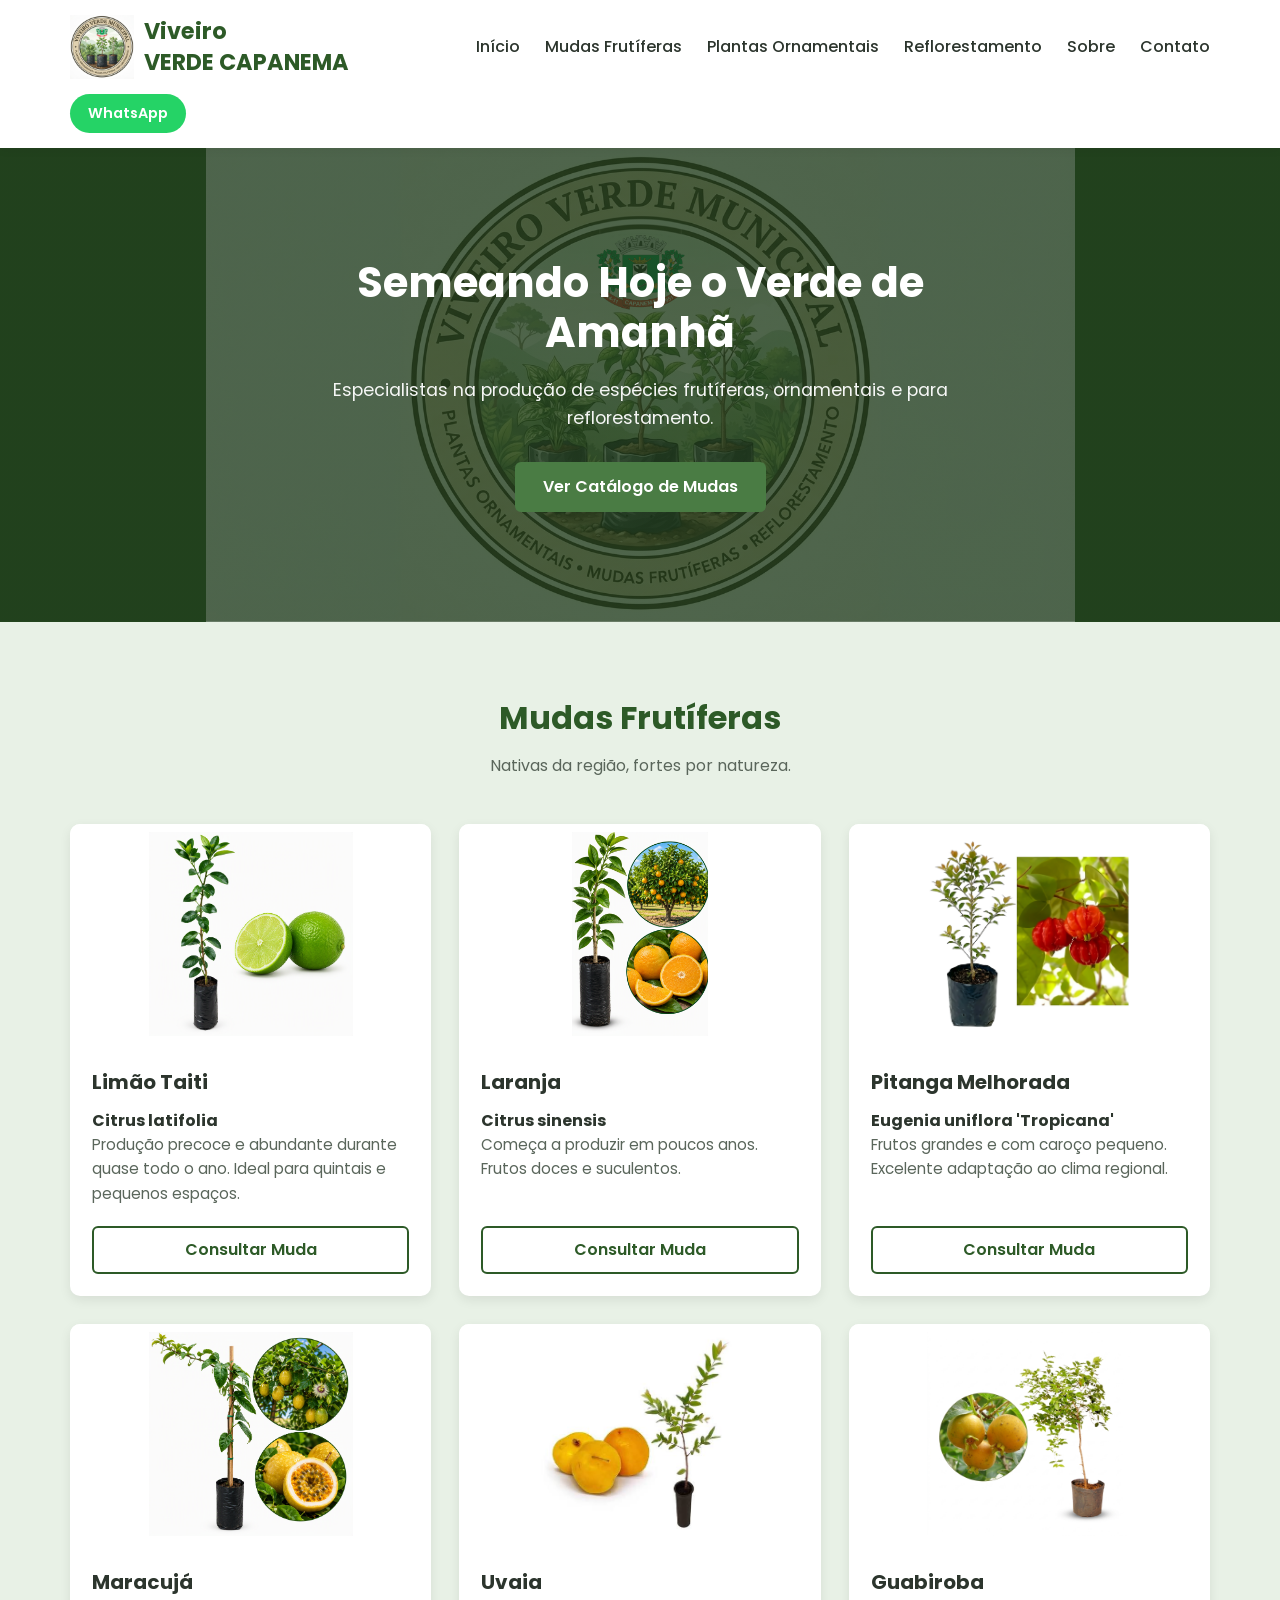
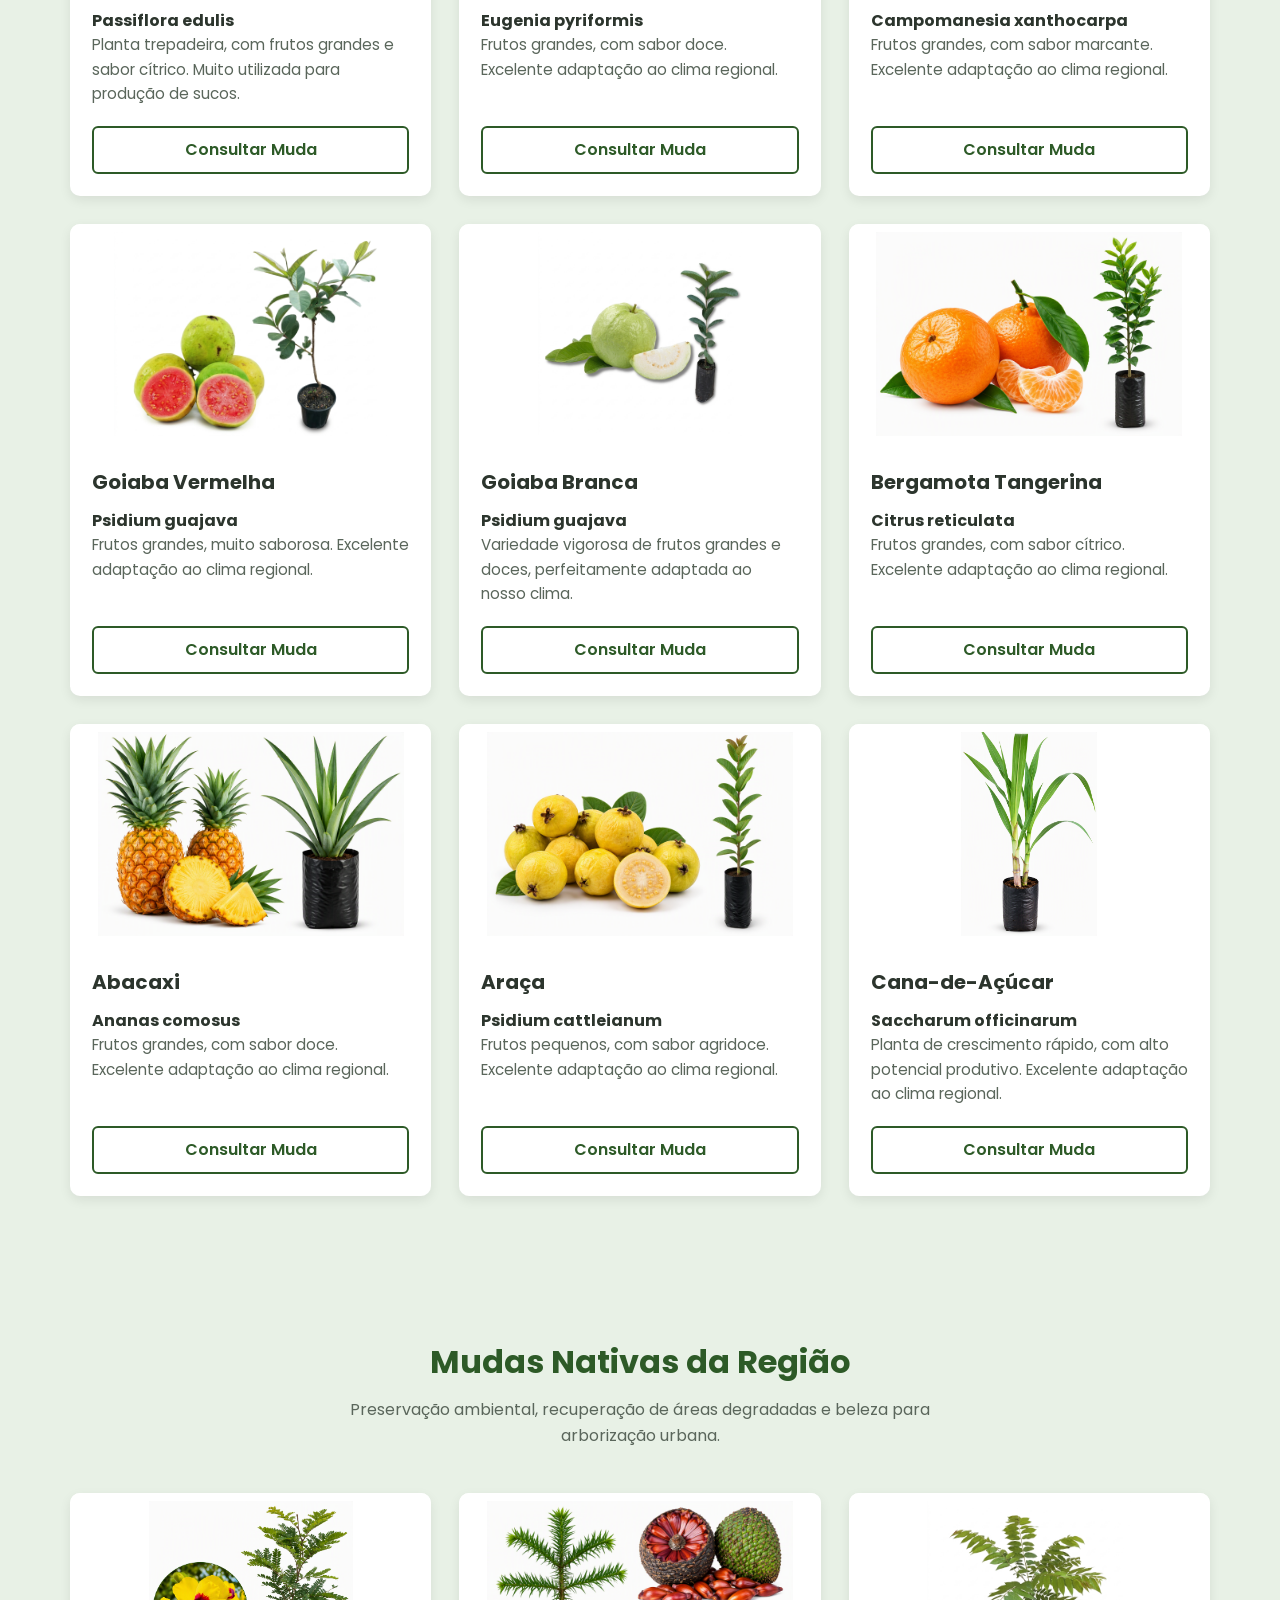
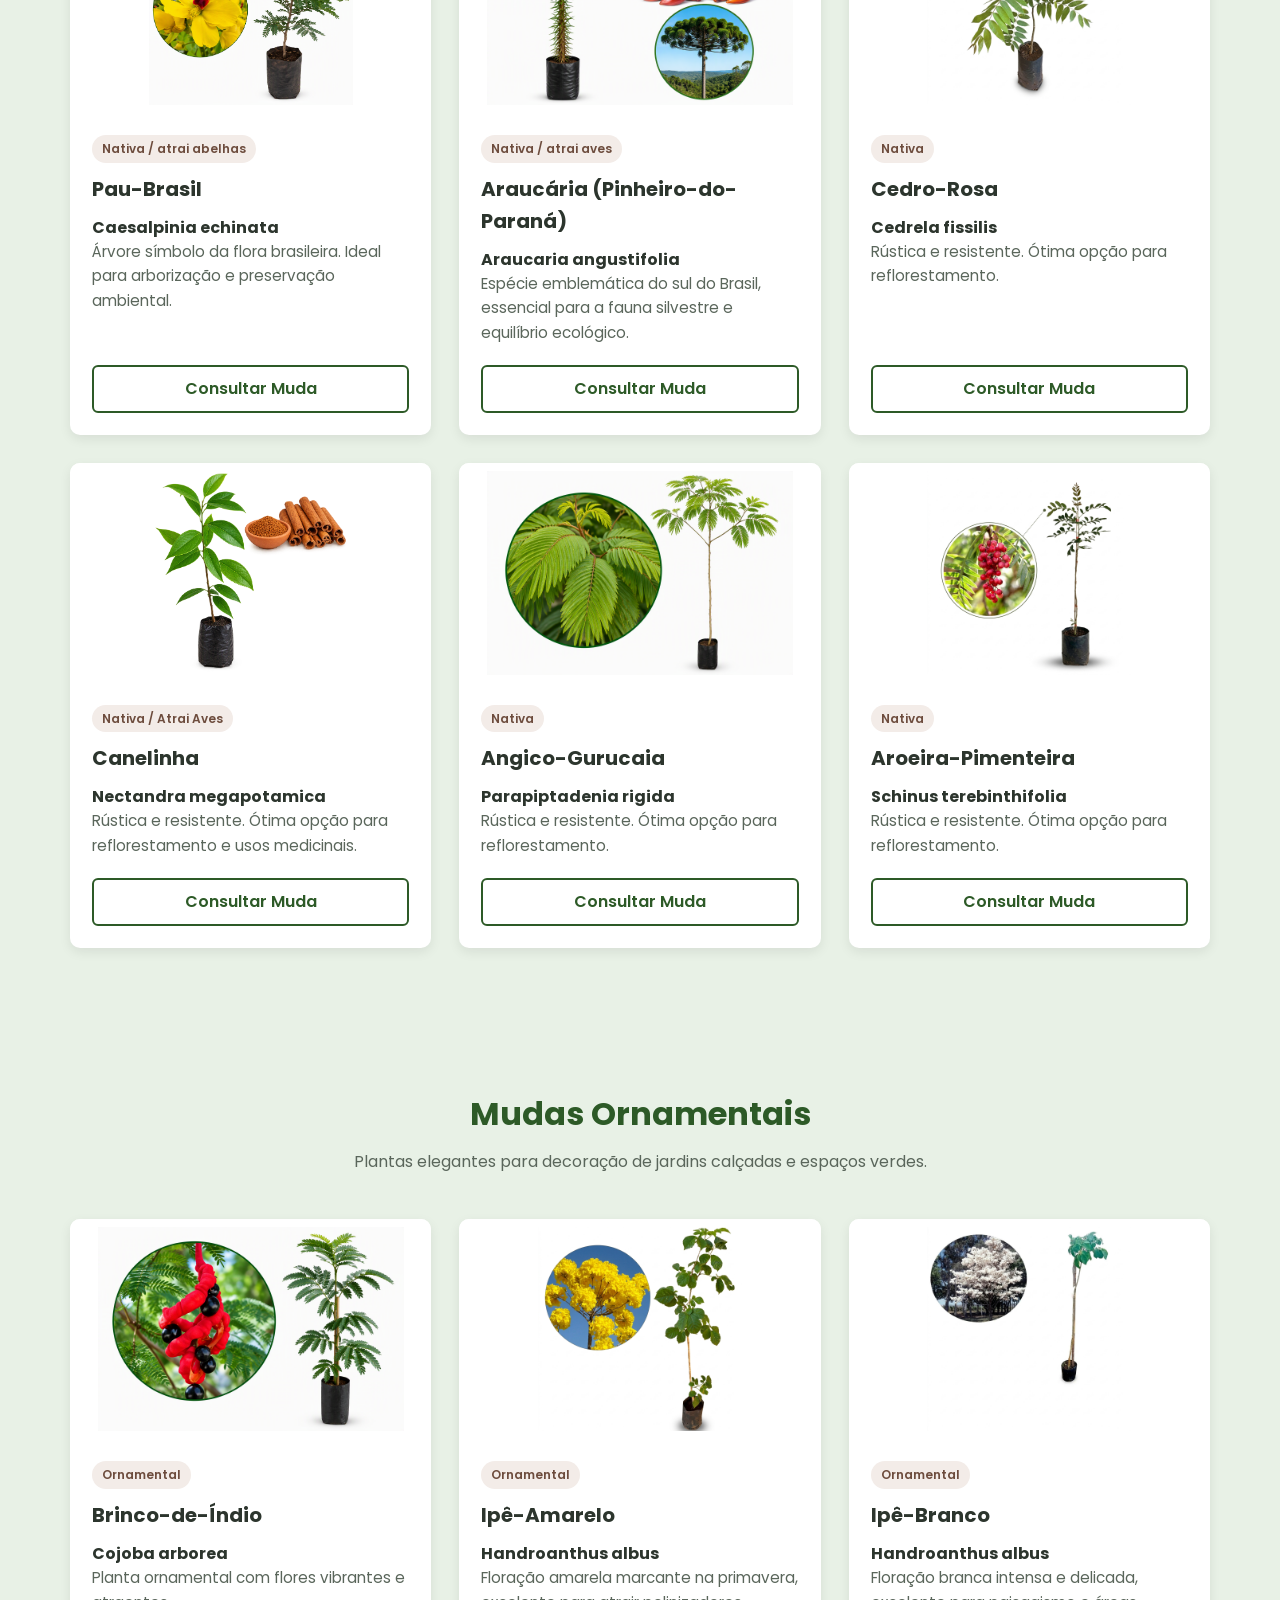
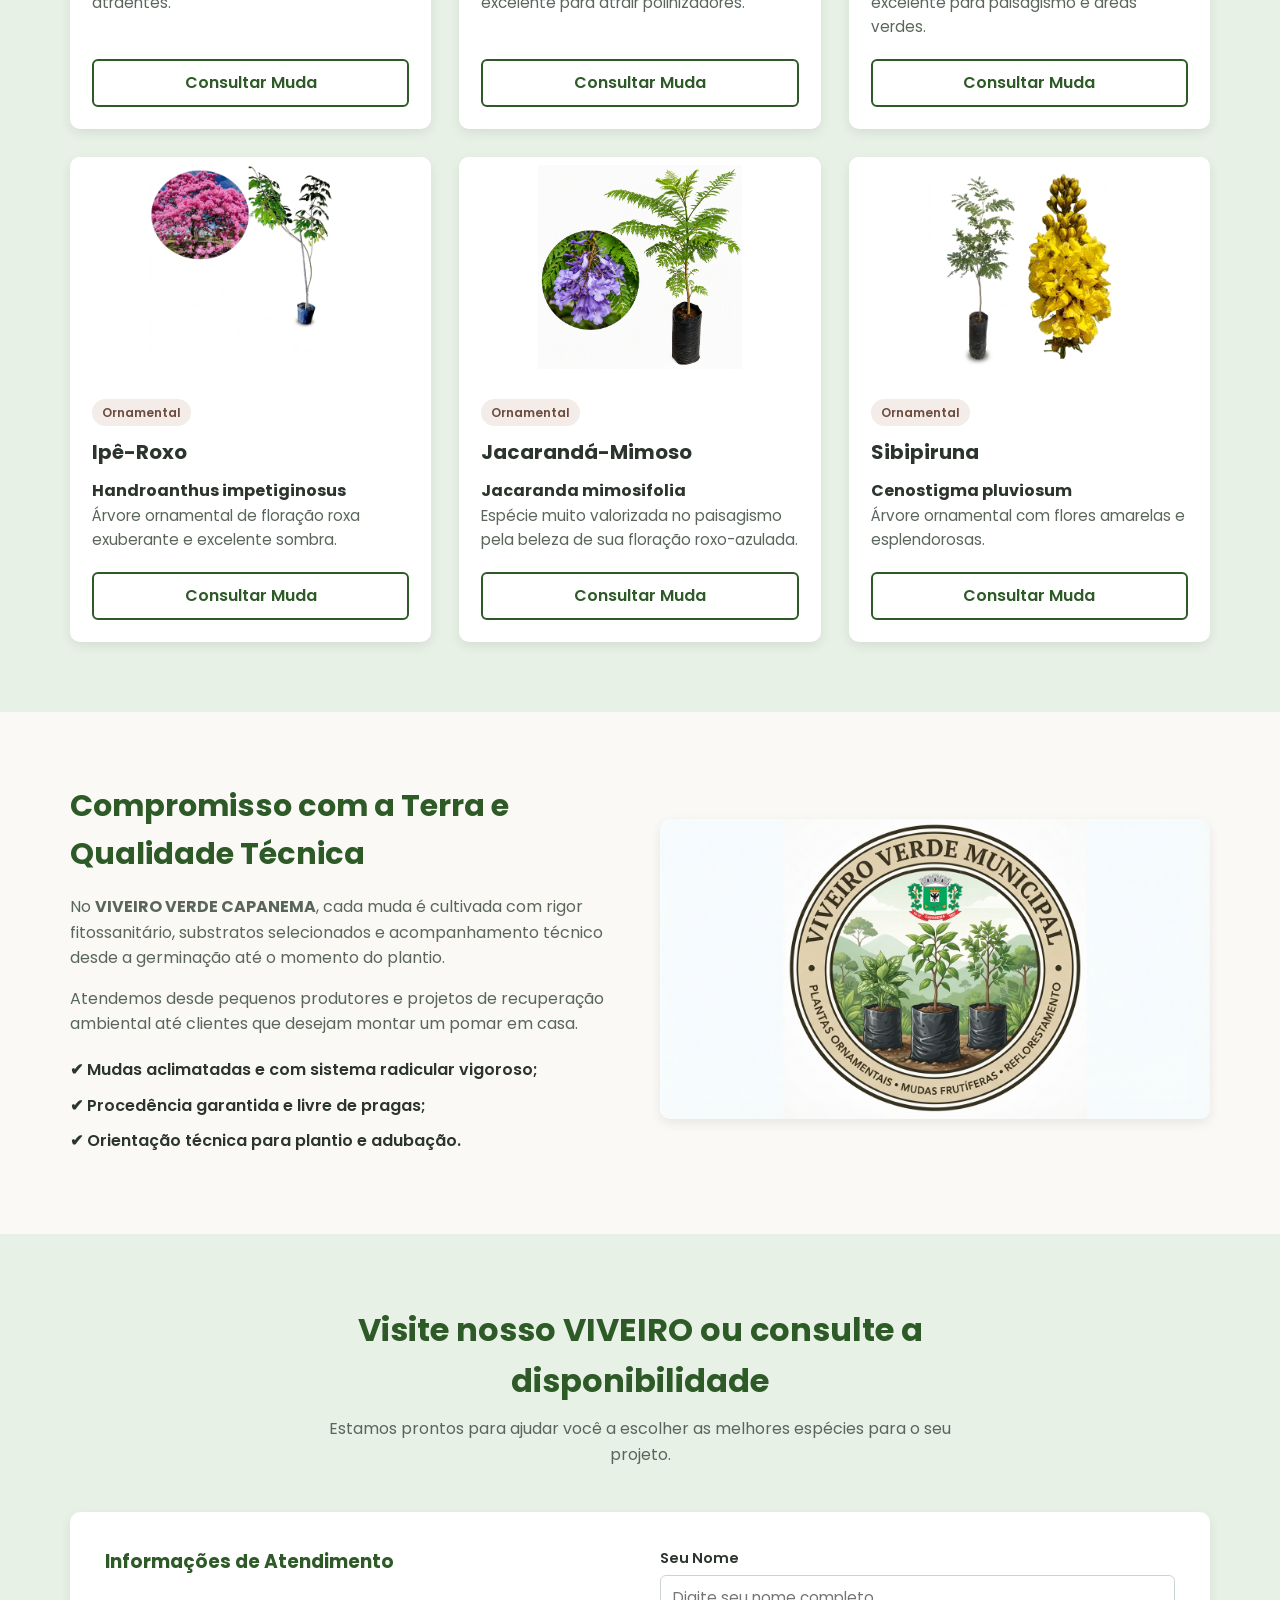
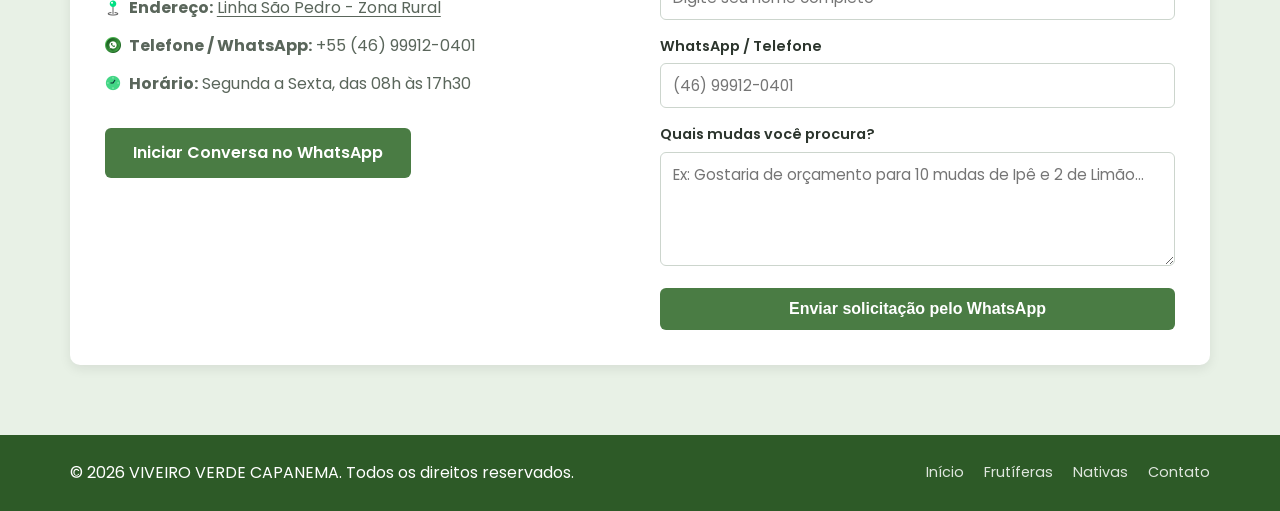
<file: index.html>
<!DOCTYPE html>
<html lang="pt-BR">
<head>
    <meta charset="UTF-8">
    <meta name="viewport" content="width=device-width, initial-scale=1.0">
    <title>VIVEIRO VERDE CAPANEMA - Plantas Ornamentais, Mudas frutíferas e Reflorestamento</title>
    <!-- Importação da fonte Poppins do Google Fonts -->
    <link rel="preconnect" href="https://fonts.googleapis.com">
    <link rel="preconnect" href="https://fonts.gstatic.com" crossorigin>
    <link href="https://fonts.googleapis.com/css2?family=Poppins:wght@300;400;600;700&display=swap" rel="stylesheet">
    
    <!-- Link para o arquivo CSS externo -->
    <link rel="stylesheet" href="style.css">
    <script>
        if ('scrollRestoration' in history) {
            history.scrollRestoration = 'manual';
        }

        window.addEventListener('pageshow', () => {
            if (!window.location.hash) {
                const html = document.documentElement;
                html.style.scrollBehavior = 'auto';
                window.scrollTo(0, 0);
                requestAnimationFrame(() => {
                    html.style.removeProperty('scroll-behavior');
                });
            }
        }, { once: true });
    </script>
</head>
<body>

    <!-- Cabeçalho (Header) -->
    <header class="header">
        <div class="container header-content">
            <div class="logo">
                <a class="logo-image-link" href="logo.jpeg/logo-viveiro-verde-municipal.jpeg" target="_blank" rel="noopener noreferrer" aria-label="Abrir imagem ampliada do logotipo do Viveiro Verde Municipal">
                    <img src="logo.jpeg/logo-viveiro-verde-municipal-quadrada.jpeg" alt="Emblema circular do Viveiro Verde Municipal" class="logo-image" width="64" height="64">
                </a>
                <a href="#inicio" class="logo-text">Viveiro<span>VERDE CAPANEMA</span></a>
            </div>
            <nav class="nav">
                <ul class="nav-list">
                    <li><a href="#inicio">Início</a></li>
                    <li><a href="#frutiferas">Mudas Frutíferas</a></li>
                    <li><a href="#ornamentais">Plantas Ornamentais</a></li>
                    <li><a href="#nativas">Reflorestamento</a></li>
                    <li><a href="#sobre">Sobre</a></li>
                    <li><a href="#contato">Contato</a></li>
                </ul>
            </nav>
            <a href="https://wa.me/5546999120401?text=Ol%C3%A1!%20Gostaria%20de%20saber%20mais%20sobre%20as%20mudas." target="_blank" rel="noopener noreferrer" class="btn-whatsapp">WhatsApp</a>
        </div>
    </header>

    <!-- Seção Principal (Hero Section) -->
    <section id="inicio" class="hero">
        <div class="container hero-content">
            <h1>Semeando Hoje o Verde de Amanhã</h1>
            <p>Especialistas na produção de espécies frutíferas, ornamentais e para reflorestamento.</p>
            <a href="#frutiferas" class="btn-primary">Ver Catálogo de Mudas</a>
        </div>
    </section>

    <!-- Seção de Mudas Frutíferas -->
    <section id="frutiferas" class="section bg-alt">
        <div class="container">
            <div class="section-header">
                <h2>Mudas Frutíferas</h2>
                <p>Nativas da região, fortes por natureza.</p>
            </div>
            
            <div class="grid-cards">

                <!-- Card 1 -->
                <article class="card">
                    <a class="product-image-link" href="plantas.jpg/limao-thaiti.png" target="_blank" rel="noopener noreferrer">
                        <img src="plantas.jpg/limao-thaiti.png" alt="Muda de Limão Taiti">
                    </a>
                    <div class="card-body">
                        <h3>Limão Taiti</h3>
                        <h4>Citrus latifolia</h4>
                        <p>Produção precoce e abundante durante quase todo o ano. Ideal para quintais e pequenos espaços.</p>
                        <a href="https://wa.me/5546999120401?text=Tenho%20interesse%20na%20muda%20de%20Lim%C3%A3o%20Taiti" target="_blank" rel="noopener noreferrer" class="btn-card">Consultar Muda</a>
                    </div>
                </article>

                <!-- Card 2 -->
                <article class="card">
                    <a class="product-image-link" href="plantas.jpg/laranja.png" target="_blank" rel="noopener noreferrer">
                        <img src="plantas.jpg/laranja.png" alt="Muda de Laranja">
                    </a>
                    <div class="card-body">
                        <h3>Laranja</h3>
                        <h4>Citrus sinensis</h4>
                        <p>Começa a produzir em poucos anos. Frutos doces e suculentos.</p>
                        <a href="https://wa.me/5546999120401?text=Tenho%20interesse%20na%20muda%20de%20Laranja" target="_blank" rel="noopener noreferrer" class="btn-card">Consultar Muda</a>
                    </div>
                </article>

                <!-- Card 3 -->
                <article class="card">
                    <a class="product-image-link" href="plantas.jpg/pitanga-muda-melhorada.jpg" target="_blank" rel="noopener noreferrer">
                        <img src="plantas.jpg/pitanga-muda-melhorada.jpg" alt="Muda de Pitanga Melhorada">
                    </a>
                    <div class="card-body">
                        <h3>Pitanga Melhorada</h3>
                        <h4>Eugenia uniflora 'Tropicana'</h4>
                        <p>Frutos grandes e com caroço pequeno. Excelente adaptação ao clima regional.</p>
                        <a href="https://wa.me/5546999120401?text=Tenho%20interesse%20na%20muda%20de%20Pitanga%20Melhorada" target="_blank" rel="noopener noreferrer" class="btn-card">Consultar Muda</a>
                    </div>
                </article>

                 <!-- Card 4 -->
                <article class="card">
                    <a class="product-image-link" href="plantas.jpg/maracuja.png" target="_blank" rel="noopener noreferrer">
                        <img src="plantas.jpg/maracuja.png" alt="Muda de Maracujá">
                    </a>
                    <div class="card-body">
                        <h3>Maracujá</h3>
                        <h4>Passiflora edulis</h4>
                        <p>Planta trepadeira, com frutos grandes e sabor cítrico. Muito utilizada para produção de sucos.</p>
                        <a href="https://wa.me/5546999120401?text=Tenho%20interesse%20na%20muda%20de%20Maracuj%C3%A1" target="_blank" rel="noopener noreferrer" class="btn-card">Consultar Muda</a>
                    </div>
                </article>

               <!-- Card 5 -->
                <article class="card">
                    <a class="product-image-link" href="plantas.jpg/Uvaia.jpeg" target="_blank" rel="noopener noreferrer">
                        <img src="plantas.jpg/Uvaia.jpeg" alt="Muda de Uvaia">
                    </a>
                    <div class="card-body">
                        <h3>Uvaia</h3>
                        <h4>Eugenia pyriformis</h4>
                        <p>Frutos grandes, com sabor doce. Excelente adaptação ao clima regional.</p>
                        <a href="https://wa.me/5546999120401?text=Tenho%20interesse%20na%20muda%20de%20Uvaia" target="_blank" rel="noopener noreferrer" class="btn-card">Consultar Muda</a>
                    </div>
                </article>

                 <!-- Card 6 -->
                <article class="card">
                    <a class="product-image-link" href="plantas.jpg/guabiroba%20(2).jpeg" target="_blank" rel="noopener noreferrer">
                        <img src="plantas.jpg/guabiroba%20(2).jpeg" alt="Muda de Guabiroba">
                    </a>
                    <div class="card-body">
                        <h3>Guabiroba</h3>
                        <h4>Campomanesia xanthocarpa</h4>
                        <p>Frutos grandes, com sabor marcante. Excelente adaptação ao clima regional.</p>
                        <a href="https://wa.me/5546999120401?text=Tenho%20interesse%20na%20muda%20de%20Guabiroba" target="_blank" rel="noopener noreferrer" class="btn-card">Consultar Muda</a>
                    </div>
                </article>

                 <!-- Card 7 -->
                <article class="card">
                    <a class="product-image-link" href="plantas.jpg/goiaba-vermelha%20(2).jpeg" target="_blank" rel="noopener noreferrer">
                        <img src="plantas.jpg/goiaba-vermelha%20(2).jpeg" alt="Muda de Goiaba Vermelha">
                    </a>
                    <div class="card-body">
                        <h3>Goiaba Vermelha</h3>
                        <h4>Psidium guajava</h4>
                        <p>Frutos grandes, muito saborosa. Excelente adaptação ao clima regional.</p>
                        <a href="https://wa.me/5546999120401?text=Tenho%20interesse%20na%20muda%20de%20Goiaba%20Vermelha" target="_blank" rel="noopener noreferrer" class="btn-card">Consultar Muda</a>
                    </div>
                </article>

                <!-- Card 8 -->
                <article class="card">
                    <a class="product-image-link" href="plantas.jpg/goiaba-branca%20(2).jpeg" target="_blank" rel="noopener noreferrer">
                        <img src="plantas.jpg/goiaba-branca%20(2).jpeg" alt="Muda de Goiaba Branca">
                    </a>
                    <div class="card-body">
                        <h3>Goiaba Branca</h3>
                        <h4>Psidium guajava</h4>
                        <p>Variedade vigorosa de frutos grandes e doces, perfeitamente adaptada ao nosso clima.</p>
                        <a href="https://wa.me/5546999120401?text=Tenho%20interesse%20na%20muda%20de%20Goiaba%20Branca" target="_blank" rel="noopener noreferrer" class="btn-card">Consultar Muda</a>
                    </div>
                </article>

              <!-- Card 9 -->
                <article class="card">
                    <a class="product-image-link" href="plantas.jpg/bergamota-tangerina.png" target="_blank" rel="noopener noreferrer">
                        <img src="plantas.jpg/bergamota-tangerina.png" alt="Muda de Bergamota Tangerina">
                    </a>
                    <div class="card-body">
                        <h3>Bergamota Tangerina</h3>
                        <h4>Citrus reticulata</h4>
                        <p>Frutos grandes, com sabor cítrico. Excelente adaptação ao clima regional.</p>
                        <a href="https://wa.me/5546999120401?text=Tenho%20interesse%20na%20muda%20de%20Bergamota%20Tangerina" target="_blank" rel="noopener noreferrer" class="btn-card">Consultar Muda</a>
                    </div>
                </article> 
                
               <!-- Card 10 -->
                <article class="card">
                    <a class="product-image-link" href="plantas.jpg/abacaxi.png" target="_blank" rel="noopener noreferrer">
                        <img src="plantas.jpg/abacaxi.png" alt="Muda de Abacaxi">
                    </a>
                    <div class="card-body">
                        <h3>Abacaxi</h3>
                        <h4>Ananas comosus</h4>
                        <p>Frutos grandes, com sabor doce. Excelente adaptação ao clima regional.</p>
                        <a href="https://wa.me/5546999120401?text=Tenho%20interesse%20na%20muda%20de%20Abacaxi" target="_blank" rel="noopener noreferrer" class="btn-card">Consultar Muda</a>
                    </div>
                </article>  
                
                 <!-- Card 11 -->
                <article class="card">
                    <a class="product-image-link" href="plantas.jpg/araca.png" target="_blank" rel="noopener noreferrer">
                        <img src="plantas.jpg/araca.png" alt="Muda de Araça">
                    </a>
                    <div class="card-body">
                        <h3>Araça</h3>
                        <h4>Psidium cattleianum</h4>
                        <p>Frutos pequenos, com sabor agridoce. Excelente adaptação ao clima regional.</p>
                        <a href="https://wa.me/5546999120401?text=Tenho%20interesse%20na%20muda%20de%20Araça" target="_blank" rel="noopener noreferrer" class="btn-card">Consultar Muda</a>
                    </div>
                </article>  

                <!-- Card 12 -->
                <article class="card">
                    <a class="product-image-link" href="plantas.jpg/cana-de-acucar.png" target="_blank" rel="noopener noreferrer">
                        <img src="plantas.jpg/cana-de-acucar.png" alt="Muda de Cana-de-Açúcar">
                    </a>
                    <div class="card-body">
                        <h3>Cana-de-Açúcar</h3>
                        <h4> Saccharum officinarum</h4>
                        <p>Planta de crescimento rápido, com alto potencial produtivo. Excelente adaptação ao clima regional.</p>
                        <a href="https://wa.me/5546999120401?text=Tenho%20interesse%20na%20muda%20de%20Cana-de-Açúcar" target="_blank" rel="noopener noreferrer" class="btn-card">Consultar Muda</a>
                    </div>
                </article>  

            </div>
        </div>
    </section>

    <!-- Seção de Mudas Nativas -->
     
    <section id="nativas" class="section bg-alt">
        <div class="container">
            <div class="section-header">
                <h2>Mudas Nativas da Região</h2>
                <p>Preservação ambiental, recuperação de áreas degradadas e beleza para arborização urbana.</p>
            </div>

            <div class="grid-cards">

                <!-- Card 1 -->
                <article class="card">
                    <a class="product-image-link" href="plantas.jpg/pau-brasil.png" target="_blank" rel="noopener noreferrer">
                        <img src="plantas.jpg/pau-brasil.png" alt="Muda de Pau-Brasil">
                    </a>
                    <div class="card-body">
                        <span class="badge badge-nativa">Nativa / atrai abelhas</span>
                        <h3>Pau-Brasil</h3>
                        <h4>Caesalpinia echinata</h4>
                        <p>Árvore símbolo da flora brasileira. Ideal para arborização e preservação ambiental.</p>
                        <a href="https://wa.me/5546999120401?text=Tenho%20interesse%20na%20muda%20de%20Pau-Brasil" target="_blank" rel="noopener noreferrer" class="btn-card">Consultar Muda</a>
                    </div>
                </article>

                <!-- Card 2 -->
                <article class="card">
                    <a class="product-image-link" href="plantas.jpg/araucaria.png" target="_blank" rel="noopener noreferrer">
                        <img src="plantas.jpg/araucaria.png" alt="Muda de Araucária">
                    </a>
                    <div class="card-body">
                        <span class="badge badge-nativa">Nativa / atrai aves</span>
                        <h3>Araucária (Pinheiro-do-Paraná)</h3>
                        <h4> Araucaria angustifolia</h4>
                        <p>Espécie emblemática do sul do Brasil, essencial para a fauna silvestre e equilíbrio ecológico.</p>
                        <a href="https://wa.me/5546999120401?text=Tenho%20interesse%20na%20muda%20de%20Arauc%C3%A1ria" target="_blank" rel="noopener noreferrer" class="btn-card">Consultar Muda</a>
                    </div>
                </article>

                <!-- Card 3 -->
                <article class="card">
                    <a class="product-image-link" href="plantas.jpg/cedro-rosa%20(2).jpeg" target="_blank" rel="noopener noreferrer">
                        <img src="plantas.jpg/cedro-rosa%20(2).jpeg" alt="Muda de Cedro-Rosa">
                    </a>
                    <div class="card-body">
                        <span class="badge badge-nativa">Nativa</span>
                        <h3>Cedro-Rosa</h3>
                        <h4>Cedrela fissilis</h4>
                        <p>Rústica e resistente. Ótima opção para reflorestamento.</p>
                        <a href="https://wa.me/5546999120401?text=Tenho%20interesse%20na%20muda%20de%20Cedro-Rosa" target="_blank" rel="noopener noreferrer" class="btn-card">Consultar Muda</a>
                    </div>
                </article>

                <!-- Card 4 -->
                <article class="card">
                    <a class="product-image-link" href="plantas.jpg/canelinha.png" target="_blank" rel="noopener noreferrer">
                        <img src="plantas.jpg/canelinha.png" alt="Muda de Canelinha">
                    </a>
                    <div class="card-body">
                        <span class="badge badge-nativa">Nativa / Atrai Aves</span>
                        <h3>Canelinha</h3>
                        <h4>Nectandra megapotamica</h4>
                        <p>Rústica e resistente. Ótima opção para reflorestamento e usos medicinais.</p>
                        <a href="https://wa.me/5546999120401?text=Tenho%20interesse%20na%20muda%20de%20Canelinha" target="_blank" rel="noopener noreferrer" class="btn-card">Consultar Muda</a>
                    </div>
                </article>

              <!-- Card 5 -->
                <article class="card">
                    <a class="product-image-link" href="plantas.jpg/angico-gurucaia.png" target="_blank" rel="noopener noreferrer">
                        <img src="plantas.jpg/angico-gurucaia.png" alt="Muda de Angico-Gurucaia">
                    </a>
                    <div class="card-body">
                        <span class="badge badge-nativa">Nativa</span>
                        <h3>Angico-Gurucaia</h3>
                        <h4>Parapiptadenia rigida</h4>
                        <p>Rústica e resistente. Ótima opção para reflorestamento.</p>
                        <a href="https://wa.me/5546999120401?text=Tenho%20interesse%20na%20muda%20de%20Angico-Gurucaia" target="_blank" rel="noopener noreferrer" class="btn-card">Consultar Muda</a>
                    </div>
                </article>  

                <!-- Card 6 -->
                <article class="card">
                    <a class="product-image-link" href="plantas.jpg/aroeira-pimenteira%20(2).jpeg" target="_blank" rel="noopener noreferrer">
                        <img src="plantas.jpg/aroeira-pimenteira%20(2).jpeg" alt="Muda de Aroeira-Pimenteira">
                    </a>
                    <div class="card-body">
                        <span class="badge badge-nativa">Nativa</span>
                        <h3>Aroeira-Pimenteira</h3>
                        <h4>Schinus terebinthifolia</h4>
                        <p>Rústica e resistente. Ótima opção para reflorestamento.</p>
                        <a href="https://wa.me/5546999120401?text=Tenho%20interesse%20na%20muda%20de%20Aroeira-Pimenteira" target="_blank" rel="noopener noreferrer" class="btn-card">Consultar Muda</a>
                    </div>
                </article> 

            </div>
        </div>
    </section>

    <!-- Seção de Mudas Ornamentais -->

    <section id="ornamentais" class="section bg-alt">
        <div class="container">
            <div class="section-header">
                <h2>Mudas Ornamentais</h2>
                <p>Plantas elegantes para decoração de jardins calçadas e espaços verdes.</p>
            </div>

            <div class="grid-cards">

                <!-- Card 1 -->
                <article class="card">
                    <a class="product-image-link" href="plantas.jpg/brinco-de-indio.png" target="_blank" rel="noopener noreferrer">
                        <img src="plantas.jpg/brinco-de-indio.png" alt="Muda de Brinco-de-Índio">
                    </a>
                    <div class="card-body">
                        <span class="badge badge-nativa">Ornamental</span>
                        <h3>Brinco-de-Índio</h3>
                        <h4>Cojoba arborea</h4>
                        <p>Planta ornamental com flores vibrantes e atraentes.</p>
                        <a href="https://wa.me/5546999120401?text=Tenho%20interesse%20na%20muda%20de%20Brinco-de-Índio" target="_blank" rel="noopener noreferrer" class="btn-card">Consultar Muda</a>
                    </div>
                </article>

               <!-- Card 2 -->
                <article class="card">
                    <a class="product-image-link" href="plantas.jpg/ipe-amarelo%20(2).jpeg" target="_blank" rel="noopener noreferrer">
                        <img src="plantas.jpg/ipe-amarelo%20(2).jpeg" alt="Muda de Ipê-Amarelo">
                    </a>
                    <div class="card-body">
                        <span class="badge badge-nativa">Ornamental</span>
                        <h3>Ipê-Amarelo</h3>
                        <h4>Handroanthus albus</h4>
                        <p>Floração amarela marcante na primavera, excelente para atrair polinizadores.</p>
                        <a href="https://wa.me/5546999120401?text=Tenho%20interesse%20na%20muda%20de%20Ip%C3%AA-Amarelo" target="_blank" rel="noopener noreferrer" class="btn-card">Consultar Muda</a>
                    </div>
                </article> 

                <!-- Card 3 -->
                <article class="card">
                    <a class="product-image-link" href="plantas.jpg/ipe-branco%20(2).jpeg" target="_blank" rel="noopener noreferrer">
                        <img src="plantas.jpg/ipe-branco%20(2).jpeg" alt="Muda de Ipê-Branco">
                    </a>
                    <div class="card-body">
                        <span class="badge badge-nativa">Ornamental</span>
                        <h3>Ipê-Branco</h3>
                        <h4>Handroanthus albus</h4>
                        <p>Floração branca intensa e delicada, excelente para paisagismo e áreas verdes.</p>
                        <a href="https://wa.me/5546999120401?text=Tenho%20interesse%20na%20muda%20de%20Ip%C3%AA-Branco" target="_blank" rel="noopener noreferrer" class="btn-card">Consultar Muda</a>
                    </div>
                </article> 

                <!-- Card 4 -->
                <article class="card">
                    <a class="product-image-link" href="plantas.jpg/ipe-roxo%20(2).jpeg" target="_blank" rel="noopener noreferrer">
                        <img src="plantas.jpg/ipe-roxo%20(2).jpeg" alt="Muda de Ipê-Roxo">
                    </a>
                    <div class="card-body">
                        <span class="badge badge-nativa">Ornamental</span>
                        <h3>Ipê-Roxo</h3>
                        <h4>Handroanthus impetiginosus</h4>
                        <p>Árvore ornamental de floração roxa exuberante e excelente sombra.</p>
                        <a href="https://wa.me/5546999120401?text=Tenho%20interesse%20na%20muda%20de%20Ip%C3%AA-Roxo" target="_blank" rel="noopener noreferrer" class="btn-card">Consultar Muda</a>
                    </div>
                </article> 

                <!-- Card 5 -->
                <article class="card">
                    <a class="product-image-link" href="plantas.jpg/jacaranda-mimoso.png" target="_blank" rel="noopener noreferrer">
                        <img src="plantas.jpg/jacaranda-mimoso.png" alt="Muda de Jacarandá-Mimoso">
                    </a>
                    <div class="card-body">
                        <span class="badge badge-nativa">Ornamental</span>
                        <h3>Jacarandá-Mimoso</h3>
                        <h4>Jacaranda mimosifolia</h4>
                        <p>Espécie muito valorizada no paisagismo pela beleza de sua floração roxo-azulada.</p>
                        <a href="https://wa.me/5546999120401?text=Tenho%20interesse%20na%20muda%20de%20Jacarand%C3%A1-Mimoso" target="_blank" rel="noopener noreferrer" class="btn-card">Consultar Muda</a>
                    </div>
                </article> 

                 <!-- Card 6 -->
                <article class="card">
                    <a class="product-image-link" href="plantas.jpg/sibipiruna%20(2).jpeg" target="_blank" rel="noopener noreferrer">
                        <img src="plantas.jpg/sibipiruna%20(2).jpeg" alt="Muda de Sibipiruna">
                    </a>
                    <div class="card-body">
                        <span class="badge badge-nativa">Ornamental</span>
                        <h3>Sibipiruna</h3>
                        <h4>Cenostigma pluviosum</h4>
                        <p>Árvore ornamental com flores amarelas e esplendorosas.</p>
                        <a href="https://wa.me/5546999120401?text=Tenho%20interesse%20na%20muda%20de%20Sibipiruna" target="_blank" rel="noopener noreferrer" class="btn-card">Consultar Muda</a>
                    </div>
                </article> 

            </div>
        </div>
    </section>

    <!-- Seção Sobre Nós -->

    <section id="sobre" class="section">
        <div class="container sobre-grid">
            <div class="sobre-texto">
                <h2>Compromisso com a Terra e Qualidade Técnica</h2>
                <p>No <strong>VIVEIRO VERDE CAPANEMA</strong>, cada muda é cultivada com rigor fitossanitário, substratos selecionados e acompanhamento técnico desde a germinação até o momento do plantio.</p>
                <p>Atendemos desde pequenos produtores e projetos de recuperação ambiental até clientes que desejam montar um pomar em casa.</p>
                <ul class="diferenciais-list">
                    <li>✔ Mudas aclimatadas e com sistema radicular vigoroso;</li>
                    <li>✔ Procedência garantida e livre de pragas;</li>
                    <li>✔ Orientação técnica para plantio e adubação.</li>
                </ul>
            </div>
            <div class="sobre-imagem">
                <img src="logo.jpeg/logo-viveiro-verde-municipal.jpeg" alt="Logotipo do Viveiro Verde Municipal">
            </div>
        </div>
    </section>

    <!-- Seção de Contato -->

    <section id="contato" class="section bg-alt">
        <div class="container">
            <div class="section-header">
                <h2>Visite nosso VIVEIRO ou consulte a disponibilidade</h2>
                <p>Estamos prontos para ajudar você a escolher as melhores espécies para o seu projeto.</p>
            </div>

            <div class="contato-grid">
                <div class="contato-info">
                    <h3>Informações de Atendimento</h3>
                    <p><strong><img src="icones-png/pin.png" alt="Ícone de Endereço"> Endereço:</strong> <a class="map-link" href="https://www.google.com/maps/search/?api=1&amp;query=Linha%20S%C3%A3o%20Pedro%20-%20Zona%20Rural%2C%20Capanema%2C%20PR" target="_blank" rel="noopener noreferrer">Linha São Pedro - Zona Rural</a></p>
                    <p><strong><img src="icones-png/whatsapp.png" alt="Ícone de Telefone"> Telefone / WhatsApp:</strong> +55 (46) 99912-0401</p>
                    <p><strong><img src="icones-png/relogio.png" alt="Ícone de Horário"> Horário:</strong> Segunda a Sexta, das 08h às 17h30</p>
                    <a href="https://wa.me/5546999120401" target="_blank" rel="noopener noreferrer" class="btn-primary mt-2">Iniciar Conversa no WhatsApp</a>
                </div>

                <noscript>
                    <p>Para enviar o formulário, ative o JavaScript. Você também pode <a href="https://wa.me/5546999120401" target="_blank" rel="noopener noreferrer">iniciar uma conversa pelo WhatsApp</a>.</p>
                </noscript>
                <form class="contato-form">
                    <div class="form-group">
                        <label for="nome">Seu Nome</label>
                        <input type="text" id="nome" name="nome" placeholder="Digite seu nome completo" required>
                    </div>
                    <div class="form-group">
                        <label for="telefone">WhatsApp / Telefone</label>
                        <input type="tel" id="telefone" name="telefone" placeholder="(46) 99912-0401" autocomplete="tel" required>
                    </div>
                    <div class="form-group">
                        <label for="mensagem">Quais mudas você procura?</label>
                        <textarea id="mensagem" name="mensagem" rows="4" placeholder="Ex: Gostaria de orçamento para 10 mudas de Ipê e 2 de Limão..." required></textarea>
                    </div>
                    <button type="submit" class="btn-primary btn-block">Enviar solicitação pelo WhatsApp</button>
                </form>
            </div>
        </div>
    </section>

    <!-- Rodapé (Footer) -->
    <footer class="footer">
        <div class="container footer-content">
            <p>&copy; 2026 VIVEIRO VERDE CAPANEMA. Todos os direitos reservados.</p>
            <div class="footer-links">
                <a href="#inicio">Início</a>
                <a href="#frutiferas">Frutíferas</a>
                <a href="#nativas">Nativas</a>
                <a href="#contato">Contato</a>
            </div>
        </div>
    </footer>

    <script>
        const contactForm = document.querySelector('.contato-form');

        contactForm?.addEventListener('submit', (event) => {
            event.preventDefault();

            const formData = new FormData(contactForm);
            const message = [
                'Olá! Vi o site do Viveiro Verde Capanema e gostaria de consultar a disponibilidade de mudas.',
                `Nome: ${formData.get('nome')}`,
                `WhatsApp / Telefone: ${formData.get('telefone')}`,
                `Mudas procuradas: ${formData.get('mensagem')}`
            ].join('\n');

            const whatsappUrl = `https://wa.me/5546999120401?text=${encodeURIComponent(message)}`;
            window.open(whatsappUrl, '_blank', 'noopener,noreferrer');
        });
    </script>
</body>
</html>
</file>
<file: style.css>
/* Reset básico e variáveis de cores */
:root {
    --verde-floresta: #2d5a27;
    --verde-oliva: #4a7c44;
    --verde-claro: #e8f1e6;
    --marrom-terra: #6d4c3d;
    --fundo-claro: #faf9f6;
    --branco: #ffffff;
    --texto-escuro: #2c352d;
    --texto-suave: #5a665b;
    --sombra: 0 4px 12px rgba(0, 0, 0, 0.08);
}

* {
    margin: 0;
    padding: 0;
    box-sizing: border-box;
}

html {
    scroll-behavior: smooth;
    scroll-padding-top: 100px;
}

body {
    font-family: 'Poppins', sans-serif;
    background-color: var(--fundo-claro);
    color: var(--texto-escuro);
    line-height: 1.6;
}

.container {
    width: 90%;
    max-width: 1140px;
    margin: 0 auto;
}

/* Cabeçalho */
.header {
    background-color: var(--branco);
    box-shadow: 0 2px 10px rgba(0, 0, 0, 0.05);
    position: sticky;
    top: 0;
    z-index: 1000;
    padding: 15px 0;
}

.header-content {
    display: flex;
    justify-content: space-between;
    align-items: center;
    flex-wrap: wrap;
    gap: 15px;
}

.logo {
    font-size: 1.4rem;
    font-weight: 700;
    color: var(--verde-floresta);
    text-decoration: none;
    display: flex;
    align-items: center;
    gap: 10px;
}

.logo img {
    width: 64px;
    height: 64px;
    object-fit: contain;
}

.logo-image-link {
    display: block;
    flex: 0 0 auto;
    line-height: 0;
}

.logo-text,
.logo-text span {
    display: block;
    line-height: 1.4;
}

.logo-text {
    color: inherit;
    text-decoration: none;
}

.nav-list {
    display: flex;
    list-style: none;
    gap: 25px;
}

.nav-list a {
    text-decoration: none;
    color: var(--texto-escuro);
    font-weight: 500;
    transition: color 0.3s;
}

.nav-list a:hover {
    color: var(--verde-floresta);
}

.logo-image-link:focus-visible,
.logo-text:focus-visible,
.nav-list a:focus-visible,
.btn-whatsapp:focus-visible,
.btn-primary:focus-visible,
.btn-card:focus-visible,
.footer-links a:focus-visible {
    outline: 3px solid rgba(74, 124, 68, 0.35);
    outline-offset: 3px;
}

.btn-whatsapp {
    background-color: #25d366;
    color: var(--branco);
    padding: 8px 18px;
    border-radius: 25px;
    text-decoration: none;
    font-weight: 600;
    font-size: 0.9rem;
    transition: background-color 0.3s;
}

.btn-whatsapp:hover {
    background-color: #1ebe5d;
}

/* Seção Principal (Hero) */
.hero {
    background-color: #2d5a27;
    background-image: linear-gradient(rgba(30, 58, 26, 0.78), rgba(30, 58, 26, 0.78)),
                      url('logo.jpeg/logo-viveiro-verde-municipal.jpeg');
    background-position: center, center;
    background-size: cover, contain;
    background-repeat: no-repeat;
    color: var(--branco);
    text-align: center;
    padding: 110px 20px;
}

.hero-content {
    max-width: 750px;
}

.hero h1 {
    font-size: 2.6rem;
    margin-bottom: 18px;
    line-height: 1.2;
}

.hero p {
    font-size: 1.1rem;
    margin-bottom: 30px;
    opacity: 0.95;
}

/* Botões Gerais */
.btn-primary {
    display: inline-block;
    background-color: var(--verde-oliva);
    color: var(--branco);
    padding: 12px 28px;
    border-radius: 6px;
    text-decoration: none;
    font-weight: 600;
    border: none;
    cursor: pointer;
    transition: background-color 0.3s;
}

.btn-primary:hover {
    background-color: var(--verde-floresta);
}

.btn-block {
    width: 100%;
    font-size: 1rem;
}

.mt-2 {
    margin-top: 20px;
}

/* Seções e Títulos */
.section {
    padding: 70px 0;
}

.bg-alt {
    background-color: var(--verde-claro);
}

.section-header {
    text-align: center;
    max-width: 650px;
    margin: 0 auto 45px auto;
}

.section-header h2 {
    font-size: 2rem;
    color: var(--verde-floresta);
    margin-bottom: 10px;
}

.section-header p {
    color: var(--texto-suave);
}

/* Grid de Cards (Catálogo) */
.grid-cards {
    display: grid;
    grid-template-columns: repeat(auto-fit, minmax(min(100%, 300px), 1fr));
    gap: 28px;
}

.card {
    background-color: var(--branco);
    border-radius: 10px;
    overflow: hidden;
    box-shadow: var(--sombra);
    display: flex;
    flex-direction: column;
    transition: transform 0.3s;
}

.card:hover {
    transform: translateY(-5px);
}

.product-image-link {
    display: block;
    cursor: zoom-in;
}

.card img {
    display: block;
    width: 100%;
    height: 220px;
    object-fit: contain;
    object-position: center;
    background-color: var(--branco);
    padding: 8px;
}

.card-body {
    padding: 22px;
    display: flex;
    flex-direction: column;
    flex-grow: 1;
}

.badge {
    align-self: flex-start;
    background-color: #e6f4ea;
    color: var(--verde-floresta);
    font-size: 0.75rem;
    font-weight: 600;
    padding: 4px 10px;
    border-radius: 20px;
    margin-bottom: 10px;
}

.badge-nativa {
    background-color: #f3ece8;
    color: var(--marrom-terra);
}

.card-body h3 {
    font-size: 1.25rem;
    margin-bottom: 10px;
    color: var(--texto-escuro);
}

.card-body p {
    font-size: 0.95rem;
    color: var(--texto-suave);
    margin-bottom: 20px;
    flex-grow: 1;
}

.btn-card {
    display: block;
    text-align: center;
    background-color: transparent;
    color: var(--verde-floresta);
    border: 2px solid var(--verde-floresta);
    padding: 9px 15px;
    border-radius: 6px;
    text-decoration: none;
    font-weight: 600;
    transition: all 0.3s;
}

.btn-card:hover {
    background-color: var(--verde-floresta);
    color: var(--branco);
}

/* Seção Sobre */
.sobre-grid {
    display: grid;
    grid-template-columns: 1fr 1fr;
    gap: 40px;
    align-items: center;
}

.sobre-texto h2 {
    font-size: 1.9rem;
    color: var(--verde-floresta);
    margin-bottom: 15px;
}

.sobre-texto p {
    margin-bottom: 15px;
    color: var(--texto-suave);
}

.diferenciais-list {
    list-style: none;
    margin-top: 20px;
}

.diferenciais-list li {
    margin-bottom: 10px;
    font-weight: 600;
    color: var(--texto-escuro);
}

.sobre-imagem img {
    width: 100%;
    border-radius: 10px;
    box-shadow: var(--sombra);
}

/* Seção de Contato */
.contato-grid {
    display: grid;
    grid-template-columns: 1fr 1fr;
    gap: 40px;
    background-color: var(--branco);
    padding: 35px;
    border-radius: 10px;
    box-shadow: var(--sombra);
}

.contato-info h3 {
    color: var(--verde-floresta);
    margin-bottom: 18px;
}

.contato-info p {
    margin-bottom: 12px;
    color: var(--texto-suave);
}

.contato-info strong img {
    width: 1em;
    height: 1em;
    margin-right: 0.3em;
    object-fit: contain;
    vertical-align: -0.15em;
}

.map-link {
    color: inherit;
    text-decoration: underline;
    text-underline-offset: 3px;
}

.map-link:hover,
.map-link:focus-visible {
    color: var(--verde-floresta);
}

.form-group {
    margin-bottom: 15px;
}

.form-group label {
    display: block;
    font-weight: 600;
    margin-bottom: 5px;
    font-size: 0.9rem;
}

.form-group input,
.form-group textarea {
    width: 100%;
    padding: 10px 12px;
    border: 1px solid #ccd5cd;
    border-radius: 6px;
    font-family: inherit;
    font-size: 0.95rem;
}

.form-group input:focus,
.form-group textarea:focus {
    outline: none;
    border-color: var(--verde-floresta);
    box-shadow: 0 0 0 3px rgba(45, 90, 39, 0.12);
}

/* Rodapé */
.footer {
    background-color: var(--verde-floresta);
    color: var(--branco);
    padding: 25px 0;
}

.footer-content {
    display: flex;
    justify-content: space-between;
    align-items: center;
    flex-wrap: wrap;
    gap: 15px;
}

.footer-links {
    display: flex;
    gap: 20px;
}

.footer-links a {
    color: var(--branco);
    text-decoration: none;
    font-size: 0.9rem;
    opacity: 0.85;
}

.footer-links a:hover {
    opacity: 1;
}

/* Responsividade para Celulares e Tablets */
@media (max-width: 768px) {
    .header-content {
        display: grid;
        grid-template-columns: minmax(0, 1fr) auto;
        align-items: center;
        gap: 12px;
    }

    .logo {
        grid-column: 1;
        grid-row: 1;
        justify-content: flex-start;
        min-width: 0;
        font-size: 1rem;
    }

    .logo img {
        width: 45px;
        height: 45px;
    }

    .nav {
        grid-column: 1 / -1;
        grid-row: 2;
    }

    .nav-list {
        gap: 15px;
        flex-wrap: wrap;
        justify-content: center;
    }

    .btn-whatsapp {
        grid-column: 2;
        grid-row: 1;
        justify-self: end;
        padding: 8px 14px;
        white-space: nowrap;
    }

    .hero h1 {
        font-size: 2rem;
    }

    .sobre-grid,
    .contato-grid {
        grid-template-columns: 1fr;
    }

    .footer-content {
        flex-direction: column;
        text-align: center;
    }
}

@media (max-width: 480px) {
    html,
    body {
        width: 100%;
        max-width: 100%;
        overflow-x: clip;
    }

    .container {
        width: 92%;
    }

    .header-content {
        display: flex;
        flex-direction: column;
        align-items: stretch;
    }

    .logo {
        gap: 8px;
        max-width: 100%;
        align-self: flex-start;
    }

    .logo-text {
        min-width: 0;
        font-size: 0.78rem;
        overflow-wrap: anywhere;
    }

    .btn-whatsapp {
        padding: 7px 9px;
        font-size: 0.78rem;
        max-width: 100%;
        align-self: center;
    }

    .nav-list {
        gap: 8px 12px;
        font-size: 0.82rem;
    }

    .logo {
        font-size: 0.86rem;
    }

    .logo img {
        width: 39px;
        height: 39px;
    }

    .hero {
        padding: 80px 16px;
    }

    .hero h1 {
        font-size: 1.7rem;
    }

    .hero p {
        font-size: 1rem;
    }

    .hero-content {
        width: 100%;
        min-width: 0;
    }

    .hero h1,
    .hero p {
        max-width: 100%;
        overflow-wrap: anywhere;
    }

    .section {
        padding: 55px 0;
    }

    .contato-grid {
        padding: 22px 18px;
    }
}
</file>
